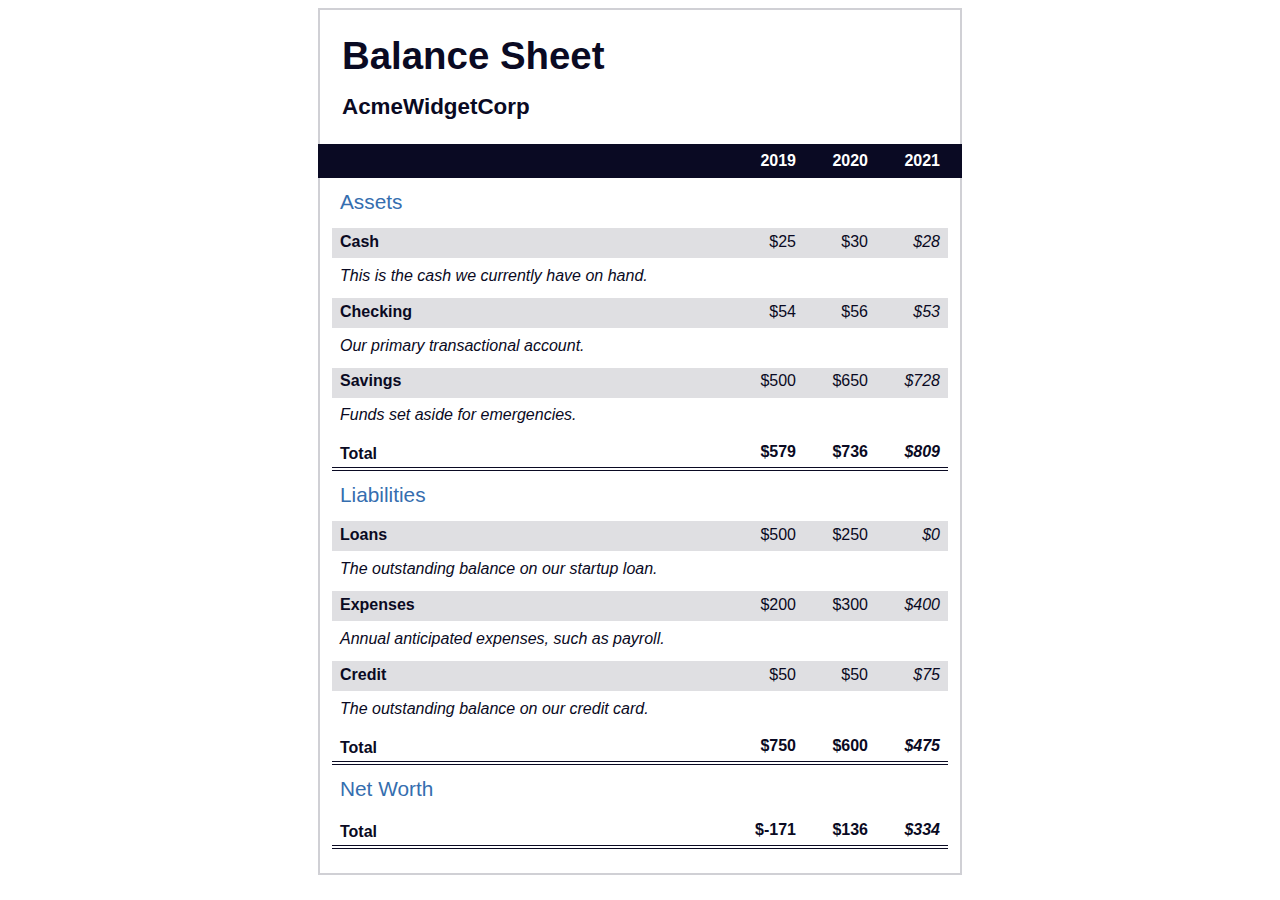
<file: balance-sheet/index.html>
<!DOCTYPE html>
<html lang="en">
  <head>
    <meta charset="UTF-8">
    <meta name="viewport" content="width=device-width, initial-scale=1.0">
    <title>Balance Sheet</title>
    <link rel="stylesheet" href="./styles.css">
  </head>
  <body>
    <main>
      <section>
        <h1>
          <span class="flex">
            <span>AcmeWidgetCorp</span>
            <span>Balance Sheet</span>
          </span>
        </h1>
        <div id="years" aria-hidden="true">
          <span class="year">2019</span>
          <span class="year">2020</span>
          <span class="year">2021</span>
        </div>
        <div class="table-wrap">
          <table>
            <caption>Assets</caption>
            <thead>
              <tr>
                <td></td>
                <th><span class="sr-only year">2019</span></th>
                <th><span class="sr-only year">2020</span></th>
                <th class="current"><span class="sr-only year">2021</span></th>
              </tr>
            </thead>
            <tbody>
              <tr class="data">
                <th>Cash <span class="description">This is the cash we currently have on hand.</span></th>
                <td>$25</td>
                <td>$30</td>
                <td class="current">$28</td>
              </tr>
              <tr class="data">
                <th>Checking <span class="description">Our primary transactional account.</span></th>
                <td>$54</td>
                <td>$56</td>
                <td class="current">$53</td>
              </tr>
              <tr class="data">
                <th>Savings <span class="description">Funds set aside for emergencies.</span></th>
                <td>$500</td>
                <td>$650</td>
                <td class="current">$728</td>
              </tr>
              <tr class="total">
                <th>Total <span class="sr-only">Assets</span></th>
                <td>$579</td>
                <td>$736</td>
                <td class="current">$809</td>
              </tr>
            </tbody>
          </table>
          <table>
            <caption>Liabilities</caption>
            <thead>
              <tr>
              <td></td>
              <th><span class="sr-only">2019</span></th>
              <th><span class="sr-only">2020</span></th>
              <th><span class="sr-only">2021</span></th>
              </tr>
            </thead>
            <tbody>
              <tr class="data">
                <th>Loans <span class="description">The outstanding balance on our startup loan.</span></th>
                <td>$500</td>
                <td>$250</td>
                <td class="current">$0</td>
              </tr>
              <tr class="data">
                <th>Expenses <span class="description">Annual anticipated expenses, such as payroll.</span></th>
                <td>$200</td>
                <td>$300</td>
                <td class="current">$400</td>
              </tr>
              <tr class="data">
                <th>Credit <span class="description">The outstanding balance on our credit card.</span></th>
                <td>$50</td>
                <td>$50</td>
                <td class="current">$75</td>
              </tr>
              <tr class="total">
                <th>Total <span class="sr-only">Liabilities</span></th>
                <td>$750</td>
                <td>$600</td>
                <td class="current">$475</td>
              </tr>
            </tbody>
          </table>
          <table>
            <caption>Net Worth</caption>
            <thead>
              <tr>
              <td></td>
              <th><span class="sr-only">2019</span></th>
              <th><span class="sr-only">2020</span></th>
              <th><span class="sr-only">2021</span></th>
              </tr>
            </thead>
            <tbody>
              <tr class="total">
                <th>Total <span class="sr-only">Net Worth</span></th>
                <td>$-171</td>
                <td>$136</td>
                <td class="current">$334</td>
              </tr>
            </tbody>
          </table>
        </div>
      </section>
    </main>
  </body>
</html>
</file>
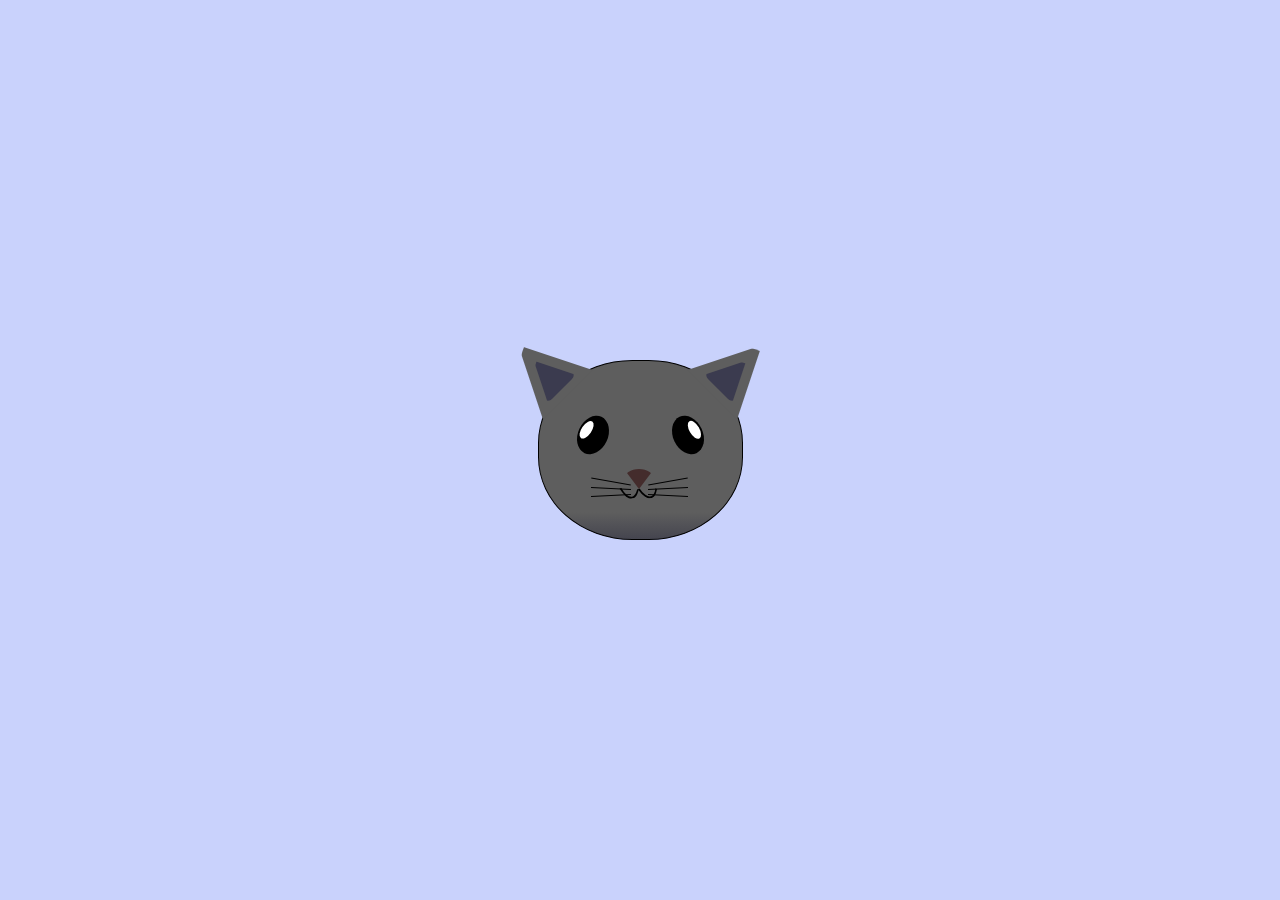
<file: cat-painting/index.html>
<!DOCTYPE html>
<html lang="en">
  <head>
    <meta charset="UTF-8" />
    <title>fCC Cat Painting</title>
    <link rel="stylesheet" href="./styles.css" />
  </head>
  <body>
    <main>
      <div class="cat-head">
        <div class="cat-ears">
          <div class="cat-left-ear">
            <div class="cat-left-inner-ear"></div>
          </div>
          <div class="cat-right-ear">
            <div class="cat-right-inner-ear"></div>
          </div>
        </div>

        <div class="cat-eyes">
          <div class="cat-left-eye">
            <div class="cat-left-inner-eye"></div>
          </div>
          <div class="cat-right-eye">
            <div class="cat-right-inner-eye"></div>
          </div>
        </div>

        <div class="cat-nose"></div>

        <div class="cat-mouth">
          <div class="cat-mouth-line-left"></div>
          <div class="cat-mouth-line-right"></div>
        </div>

        <div class="cat-whiskers">
          <div class="cat-whiskers-left">
            <div class="cat-whisker-left-top"></div>
            <div class="cat-whisker-left-middle"></div>
            <div class="cat-whisker-left-bottom"></div>
          </div>
          <div class="cat-whiskers-right">
            <div class="cat-whisker-right-top"></div>
            <div class="cat-whisker-right-middle"></div>
            <div class="cat-whisker-right-bottom"></div>
          </div>
        </div>
      </div>
    </main>
  </body>
</html>
</file>
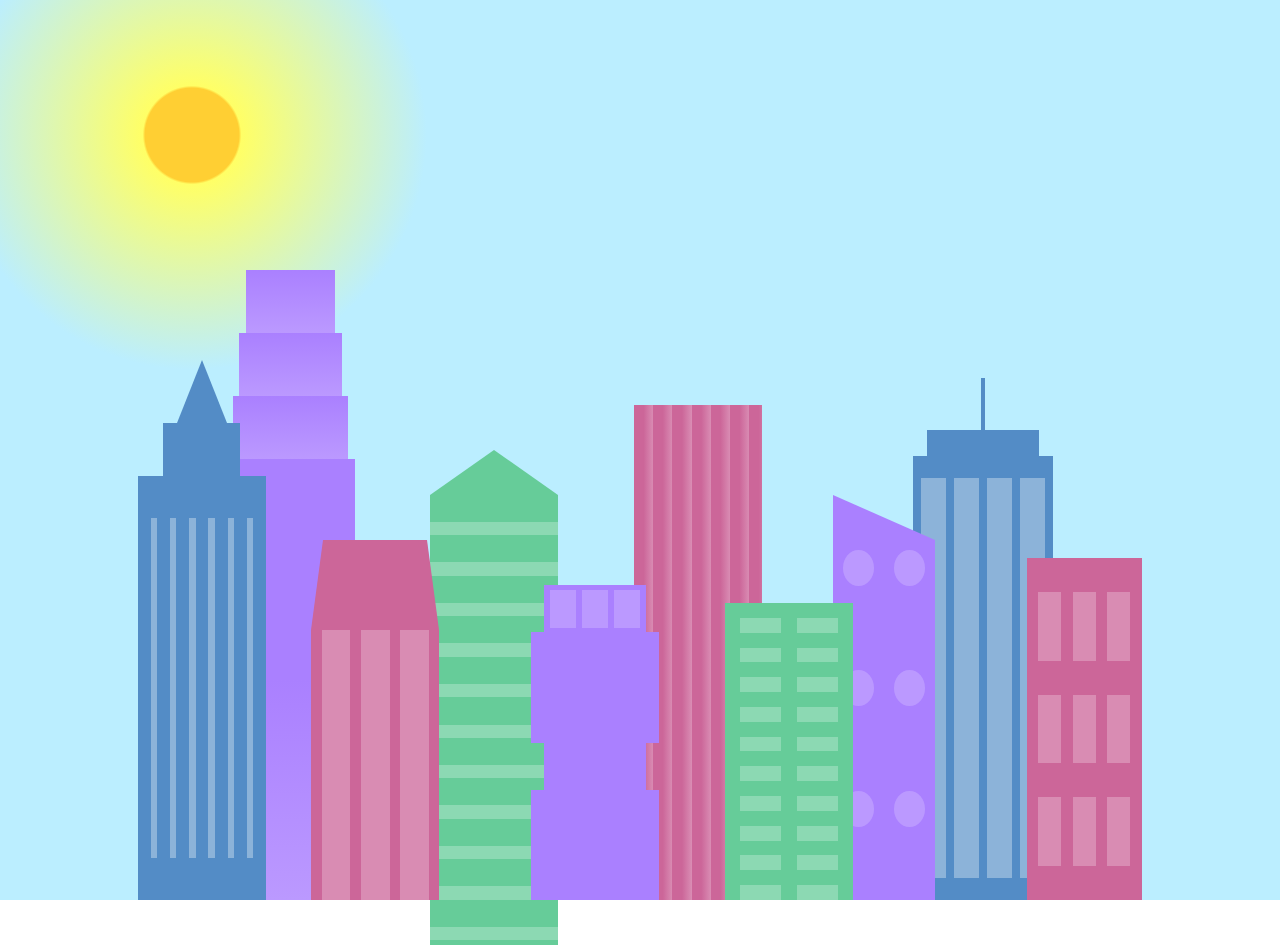
<file: city-skyline/index.html>
<!DOCTYPE html>
<html lang="en">    
  <head>
    <meta charset="UTF-8">
    <title>City Skyline</title>
    <link href="styles.css" rel="stylesheet" />   
  </head>

  <body>
    <div class="background-buildings sky">
      <div></div>
      <div></div>
      <div class="bb1 building-wrap">
        <div class="bb1a bb1-window"></div>
        <div class="bb1b bb1-window"></div>
        <div class="bb1c bb1-window"></div>
        <div class="bb1d"></div>
      </div>
      <div class="bb2">
        <div class="bb2a"></div>
        <div class="bb2b"></div>
      </div>
      <div class="bb3"></div>
      <div></div>
      <div class="bb4 building-wrap">
        <div class="bb4a"></div>
        <div class="bb4b"></div>
        <div class="bb4c window-wrap">
          <div class="bb4-window"></div>
          <div class="bb4-window"></div>
          <div class="bb4-window"></div>
          <div class="bb4-window"></div>
        </div>
      </div>
      <div></div>
      <div></div>
    </div>

    <div class="foreground-buildings">
      <div></div>
      <div></div>
      <div class="fb1 building-wrap">
        <div class="fb1a"></div>
        <div class="fb1b"></div>
        <div class="fb1c"></div>
      </div>
      <div class="fb2">
        <div class="fb2a"></div>
        <div class="fb2b window-wrap">
          <div class="fb2-window"></div>
          <div class="fb2-window"></div>
          <div class="fb2-window"></div>
        </div>
      </div>
      <div></div>
      <div class="fb3 building-wrap">
        <div class="fb3a window-wrap">
          <div class="fb3-window"></div>
          <div class="fb3-window"></div>
          <div class="fb3-window"></div>
        </div>
        <div class="fb3b"></div>
        <div class="fb3a"></div>
        <div class="fb3b"></div>
      </div>
      <div class="fb4">
        <div class="fb4a"></div>
        <div class="fb4b">
          <div class="fb4-window"></div>
          <div class="fb4-window"></div>
          <div class="fb4-window"></div>
          <div class="fb4-window"></div>
          <div class="fb4-window"></div>
          <div class="fb4-window"></div>
        </div>
      </div>
      <div class="fb5"></div>
      <div class="fb6"></div>
      <div></div>
      <div></div>
    </div>
  </body>
</html>
</file>
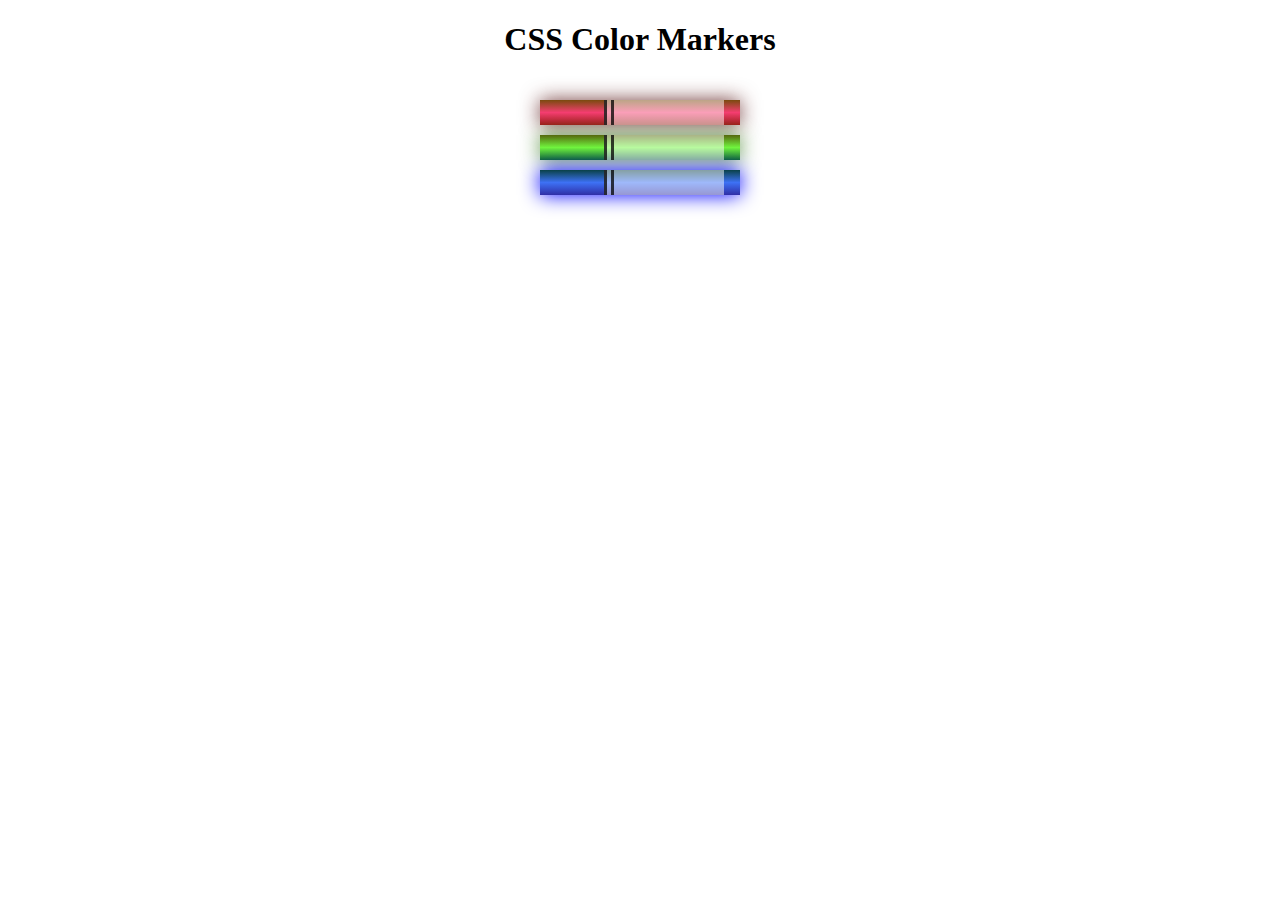
<file: colored-markers/index.html>
<!DOCTYPE html>
<html lang="en">
  <head>
    <meta charset="utf-8">
    <meta name="viewport" content="width=device-width, initial-scale=1.0">
    <title>Colored Markers</title>
    <link rel="stylesheet" href="styles.css">
  </head>
  <body>
    <h1>CSS Color Markers</h1>
    <div class="container">
      <div class="marker red">
        <div class="cap"></div>
        <div class="sleeve"></div>
      </div>
      <div class="marker green">
        <div class="cap"></div>
        <div class="sleeve"></div>
      </div>
      <div class="marker blue">
        <div class="cap"></div>
        <div class="sleeve"></div>
      </div>
    </div>
  </body>
</html>
</file>
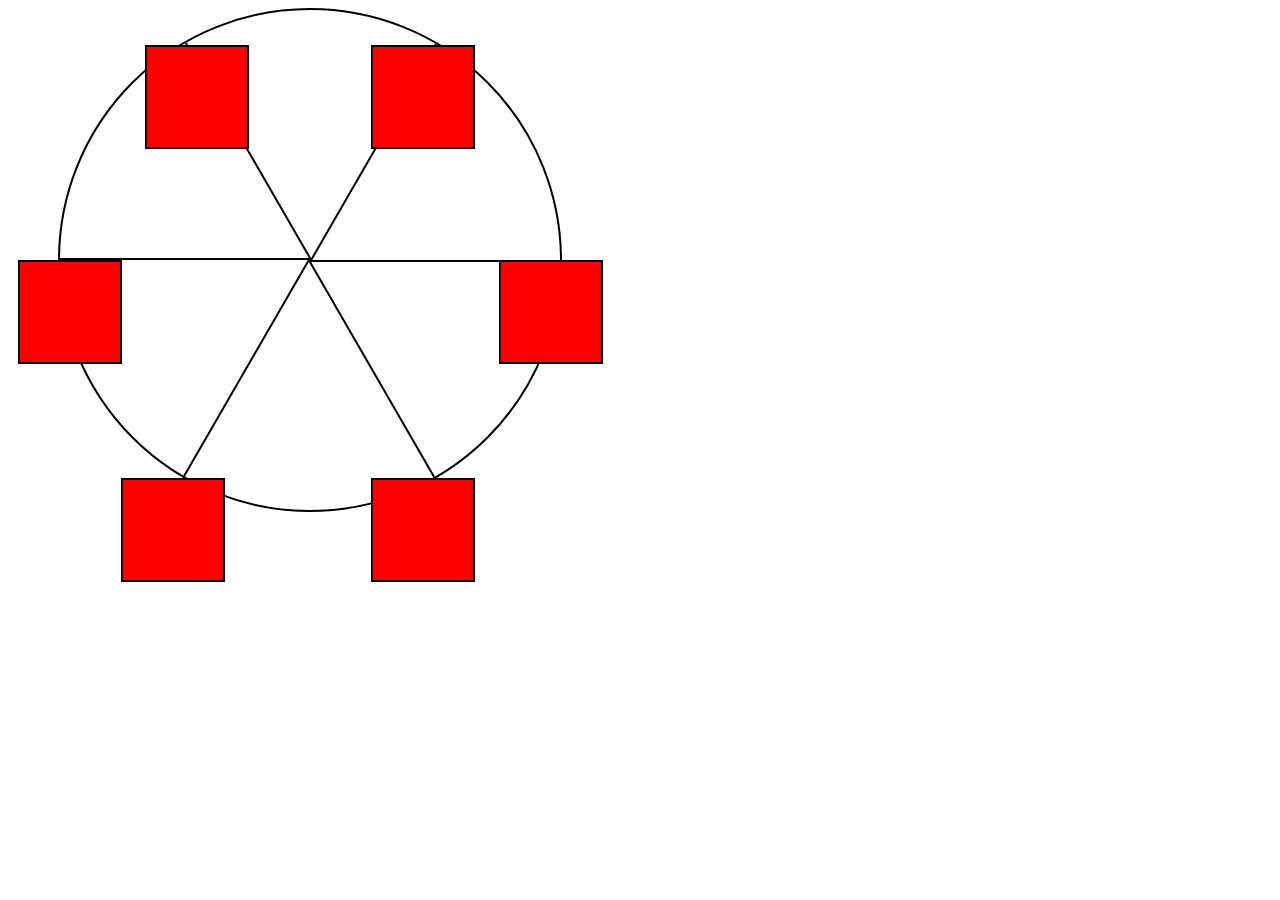
<file: ferris-wheel/index.html>
<!DOCTYPE html>
<html lang="en">

<head>
  <meta charset="UTF-8">
  <title>Ferris Wheel</title>
  <link rel="stylesheet" href="./styles.css">
</head>

<body>
  <div class="wheel">
    <span class="line"></span>
    <span class="line"></span>
    <span class="line"></span>
    <span class="line"></span>
    <span class="line"></span>
    <span class="line"></span>

    <div class="cabin"></div>
    <div class="cabin"></div>
    <div class="cabin"></div>
    <div class="cabin"></div>
    <div class="cabin"></div>
    <div class="cabin"></div>
  </div>
</body>

</html>
</file>
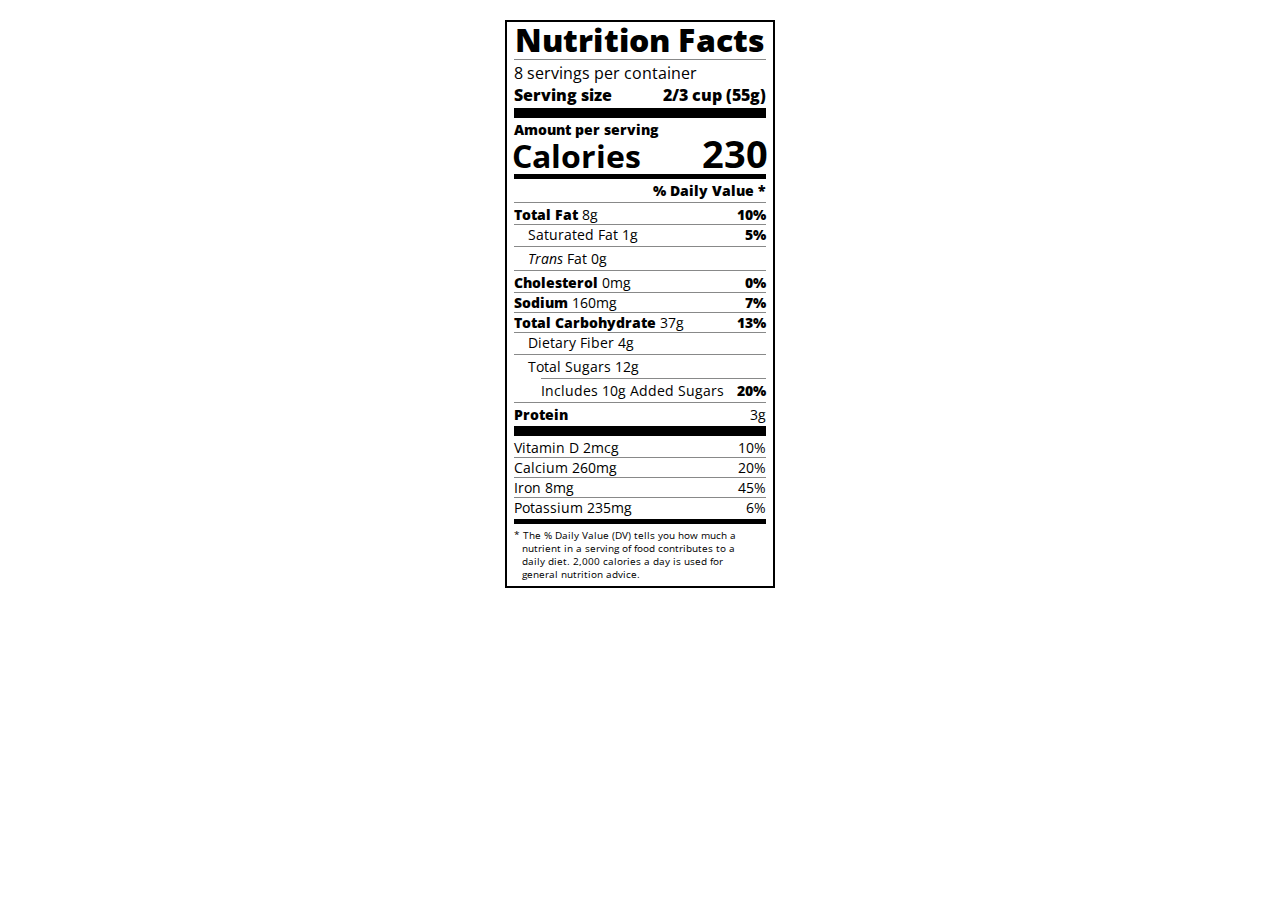
<file: nutrition-label/index.html>
<!DOCTYPE html>
<html lang="en">
  <head>
    <meta charset="UTF-8" />
    <title>Nutrition Label</title>
    <link
      href="https://fonts.googleapis.com/css?family=Open+Sans:400,700,800"
      rel="stylesheet"
    />
    <link href="./styles.css" rel="stylesheet" />
  </head>

  <body>
    <div class="label">
      <header>
        <h1 class="bold">Nutrition Facts</h1>
        <div class="divider"></div>
        <p>8 servings per container</p>
        <p class="bold">Serving size <span>2/3 cup (55g)</span></p>
      </header>
      <div class="divider large"></div>
      <div class="calories-info">
        <div class="left-container">
          <h2 class="bold small-text">Amount per serving</h2>
          <p>Calories</p>
        </div>
        <span>230</span>
      </div>
      <div class="divider medium"></div>
      <div class="daily-value small-text">
        <p class="bold right no-divider">% Daily Value *</p>
        <div class="divider"></div>
        <p>
          <span><span class="bold">Total Fat</span> 8g</span>
          <span class="bold">10%</span>
        </p>
        <p class="indent no-divider">
          Saturated Fat 1g <span class="bold">5%</span>
        </p>
        <div class="divider"></div>
        <p class="indent no-divider">
          <span><i>Trans</i> Fat 0g</span>
        </p>
        <div class="divider"></div>
        <p>
          <span><span class="bold">Cholesterol</span> 0mg</span>
          <span class="bold">0%</span>
        </p>
        <p>
          <span><span class="bold">Sodium</span> 160mg</span>
          <span class="bold">7%</span>
        </p>
        <p>
          <span><span class="bold">Total Carbohydrate</span> 37g</span>
          <span class="bold">13%</span>
        </p>
        <p class="indent no-divider">Dietary Fiber 4g</p>
        <div class="divider"></div>
        <p class="indent no-divider">Total Sugars 12g</p>
        <div class="divider double-indent"></div>
        <p class="double-indent no-divider">
          Includes 10g Added Sugars <span class="bold">20%</span>
        </p>
        <div class="divider"></div>
        <p class="no-divider"><span class="bold">Protein</span> 3g</p>
        <div class="divider large"></div>
        <p>Vitamin D 2mcg <span>10%</span></p>
        <p>Calcium 260mg <span>20%</span></p>
        <p>Iron 8mg <span>45%</span></p>
        <p class="no-divider">Potassium 235mg <span>6%</span></p>
      </div>
      <div class="divider medium"></div>
      <p class="note">
        * The % Daily Value (DV) tells you how much a nutrient in a serving of
        food contributes to a daily diet. 2,000 calories a day is used for
        general nutrition advice.
      </p>
    </div>
  </body>
</html>
</file>
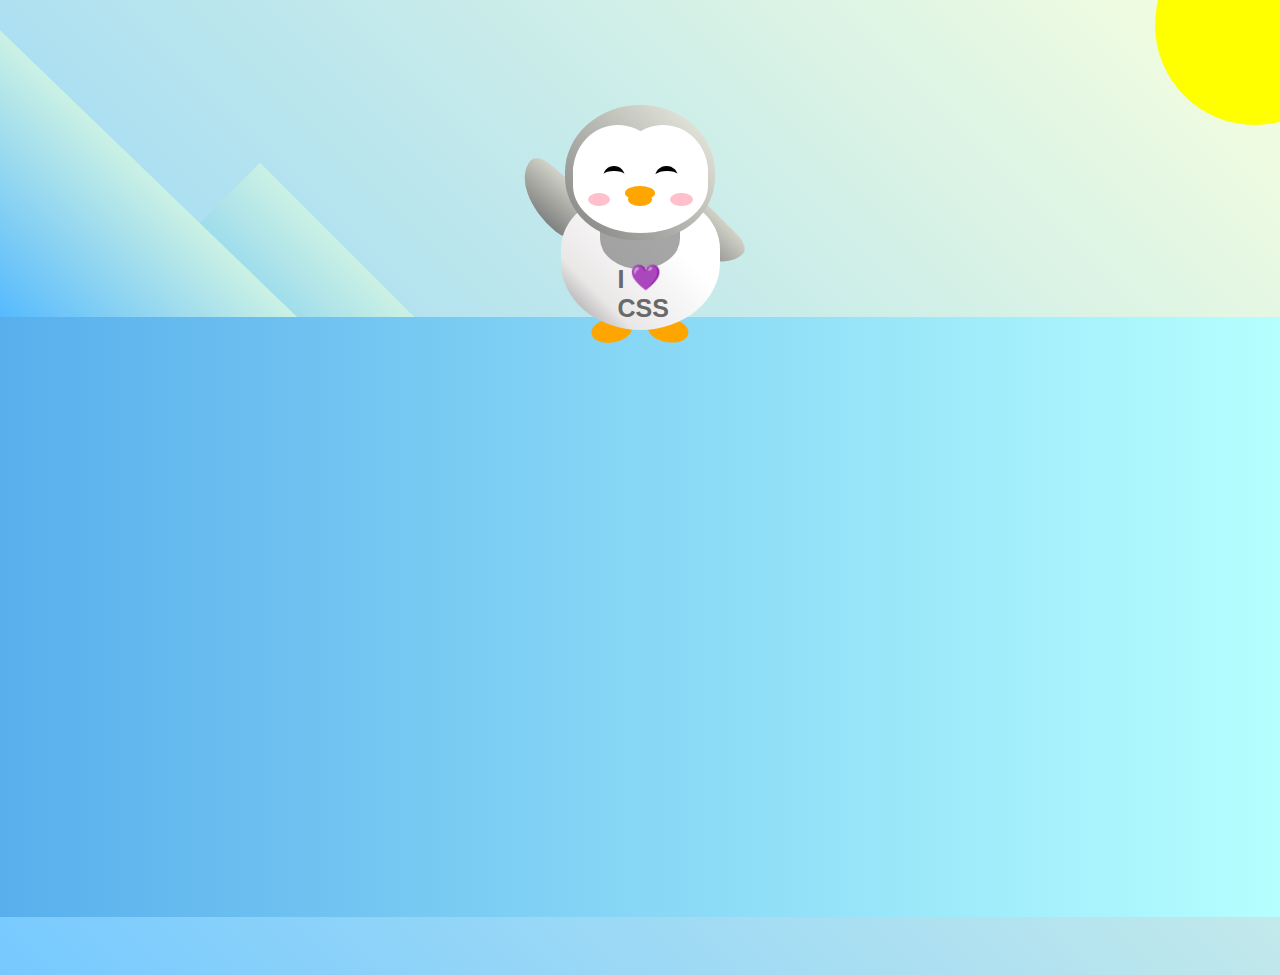
<file: penguin/index.html>
<!DOCTYPE html>
<html lang="en">

<head>
  <meta charset="UTF-8" />
  <meta name="viewport" content="width=device-width, initial-scale=1.0" />
  <link rel="stylesheet" href="./styles.css" />
  <title>Penguin</title>
</head>

<body>
  <div class="left-mountain"></div>
  <div class="back-mountain"></div>
  <div class="sun"></div>
  <div class="penguin">
    <div class="penguin-head">
      <div class="face left"></div>
      <div class="face right"></div>
      <div class="chin"></div>
      <div class="eye left">
        <div class="eye-lid"></div>
      </div>
      <div class="eye right">
        <div class="eye-lid"></div>
      </div>
      <div class="blush left"></div>
      <div class="blush right"></div>
      <div class="beak top"></div>
      <div class="beak bottom"></div>
    </div>
    <div class="shirt">
      <div>💜</div>
      <p>I CSS</p>
    </div>
    <div class="penguin-body">
      <div class="arm left"></div>
      <div class="arm right"></div>
      <div class="foot left"></div>
      <div class="foot right"></div>
    </div>
  </div>

  <div class="ground"></div>
</body>

</html>
</file>
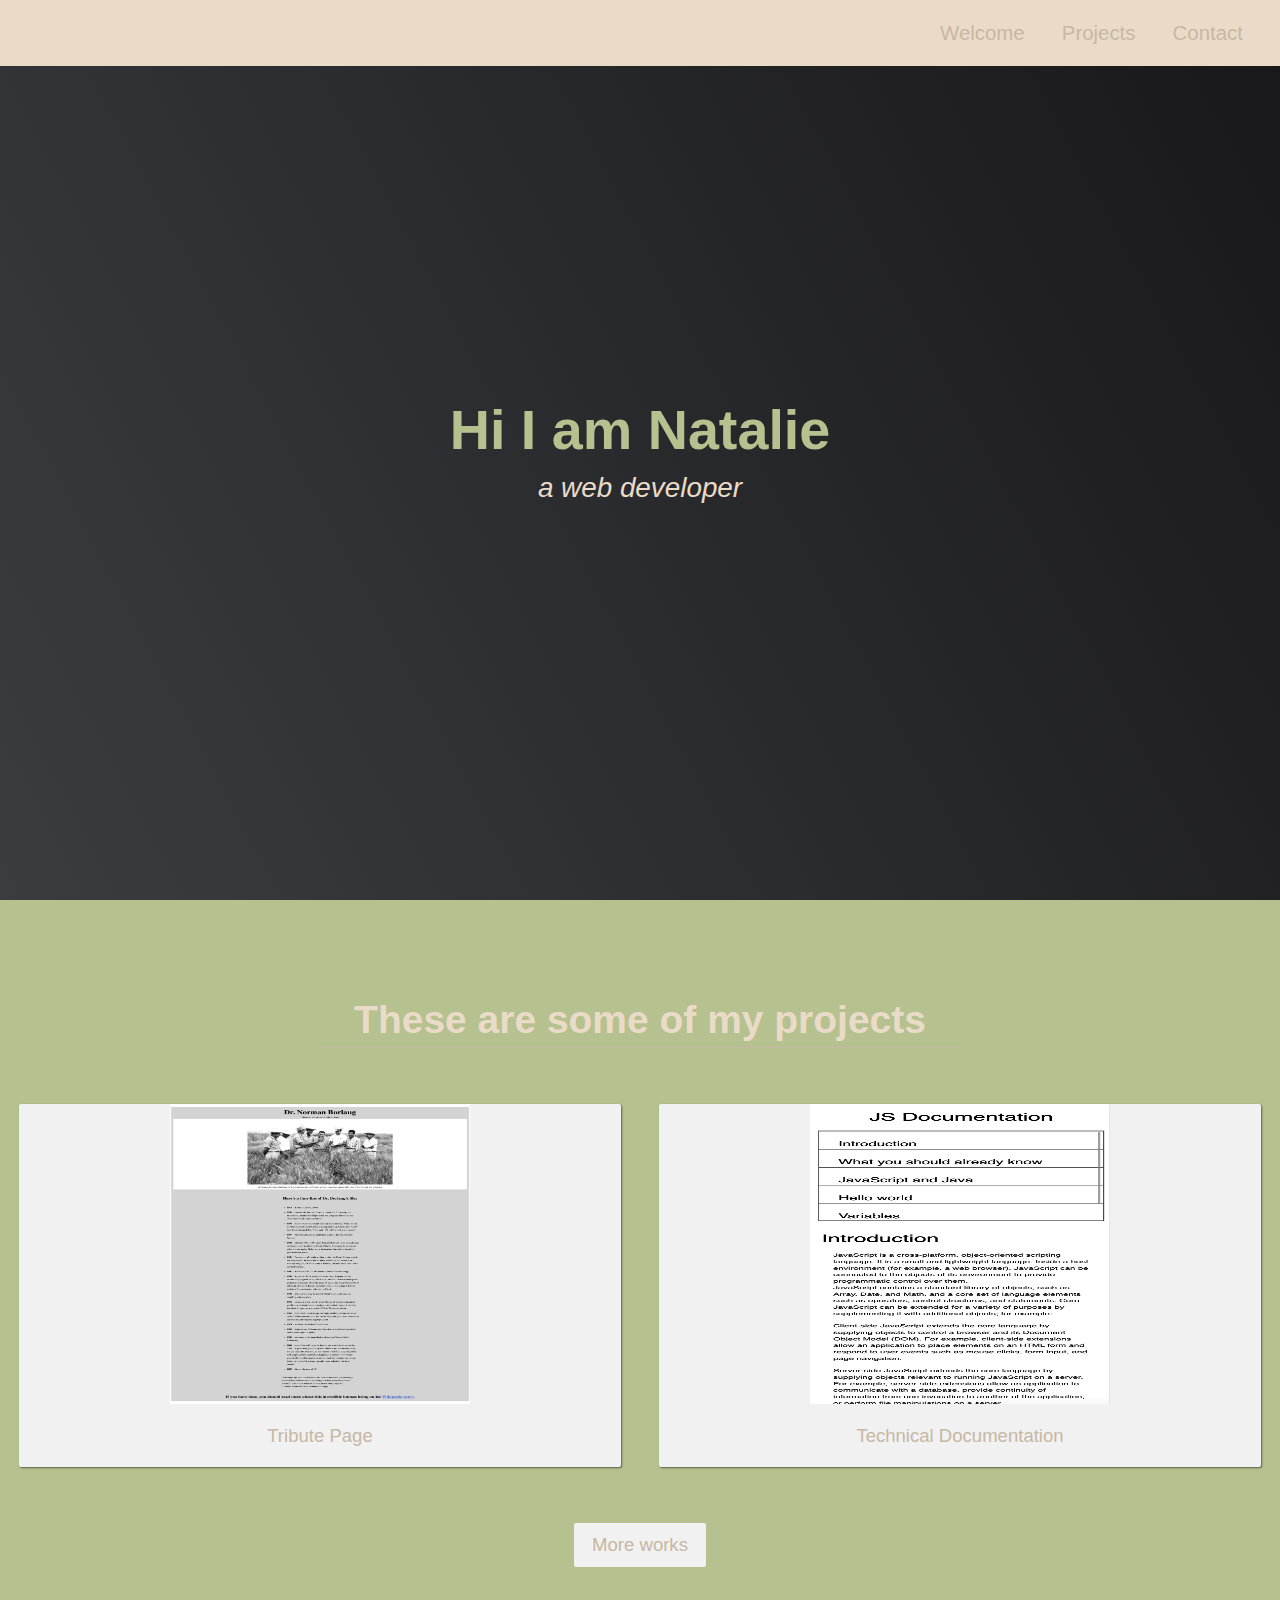
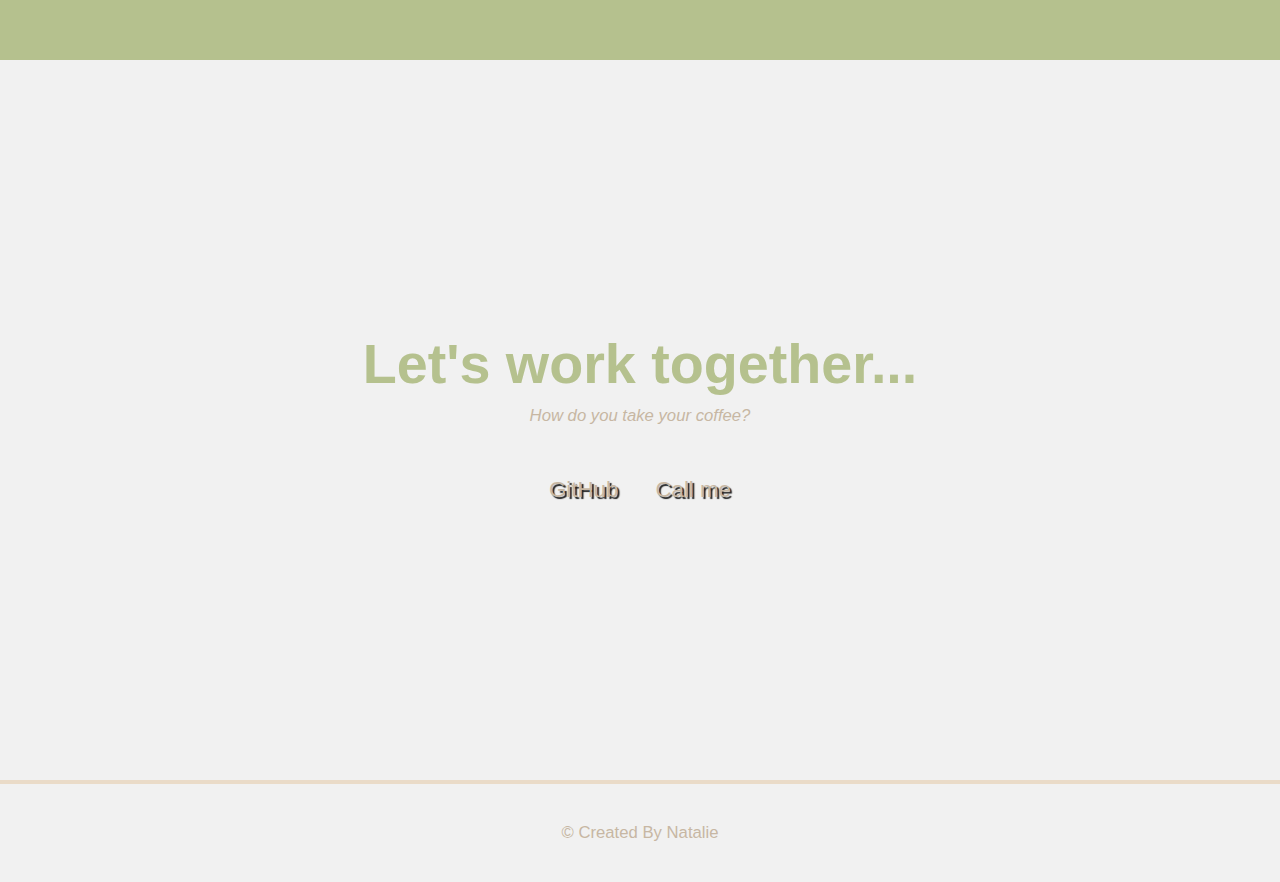
<file: portfolio/index.html>
<!DOCTYPE html>
<html lang="en">

<head>
  <link rel="stylesheet" href="styles.css">
  <meta charset="UTF-8" />
  <meta name="viewport" content="width=device-width, initial-scale=1.0" />
  <title>Portfolio</title>
</head>

<body>

  <nav id="navbar" class="nav">
    <ul class="nav-list">
      <li>
        <a href="#welcome-section">Welcome</a>
      </li>
      <li>
        <a href="#projects">Projects</a>
      </li>
      <li>
        <a href="#contact">Contact</a>
      </li>
    </ul>
  </nav>



  <section id="welcome-section" class="welcome-section">
    <h1>Hi I am Natalie</h1>
    <p>a web developer</p>
  </section>



  <section id="projects" class="projects-section">
    <h2 class="projects-section-header">These are some of my projects</h2>

    <div class="projects-grid">
      <a href="https://github.com/lumanmann/responsive-web-design/tree/main/tribute-page" target="_blank"
        class="project project-tile">
        <img class="project-image" src="../assets/images/screenshots/tribute-page.jpeg">
        <p class="project-title">
          Tribute Page
        </p>
      </a>


      <a href="https://github.com/lumanmann/responsive-web-design/tree/main/technical-documentation" target="_blank"
        class="project project-tile">
        <img class="project-image" src="../assets/images/screenshots/technical-documentation-mobile.png">
        <p class="project-title">
          Technical Documentation
        </p>
      </a>

    </div>

    <a href="https://lumanmann.github.io/responsive-web-design/" class="btn btn-show-all" target="_blank">More works</a>
  </section>



  <section id="contact" class="contact-section">
    <div class="contact-section-header">
      <h2>Let's work together...</h2>
      <p>How do you take your coffee?</p>
    </div>
    <div class="contact-links">
      <a id="profile-link" href="https://github.com/lumanmann" target="_blank" class="btn contact-details">GitHub</a>
      <a href="tel:123-456-789" class="btn contact-details"> Call me</a>
    </div>
  </section>

  <footer>
    <p>
      © Created By
      <a href="https://github.com/lumanmann" target="_blank"> Natalie </a>
    </p>
  </footer>
</body>

</html>
</file>
<file: balance-sheet/styles.css>
span[class~="sr-only"] {
  border: 0 !important;
  clip: rect(1px, 1px, 1px, 1px) !important;
  clip-path: inset(50%) !important;
  height: 1px !important;
  width: 1px !important;
  position: absolute !important;
  overflow: hidden !important;
  white-space: nowrap !important;
  padding: 0 !important;
  margin: -1px !important;
}

html {
  box-sizing: border-box;
}

body {
  font-family: sans-serif;
  color: #0a0a23;
}

h1 {
  max-width: 37.25rem;
  margin: 0 auto;
  padding: 1.5rem 1.25rem;
}

h1 .flex {
  display: flex;
  flex-direction: column-reverse;
  gap: 1rem;
}

h1 .flex span:first-of-type {
  font-size: 0.7em;
}

h1 .flex span:last-of-type {
  font-size: 1.2em;
}

section {
  max-width: 40rem;
  margin: 0 auto;
  border: 2px solid #d0d0d5;
}

#years {
  display: flex;
  justify-content: flex-end;
  position: sticky;
  z-index: 999;
  top: 0;
  background: #0a0a23;
  color: #fff;
  padding: 0.5rem calc(1.25rem + 2px) 0.5rem 0;
  margin: 0 -2px;
}

#years span[class] {
  font-weight: bold;
  width: 4.5rem;
  text-align: right;
}

.table-wrap {
  padding: 0 0.75rem 1.5rem 0.75rem;
}

table {
  border-collapse: collapse;
  border: 0;
  width: 100%;
  position: relative;
  margin-top: 3rem;
}

table caption {
  color: #356eaf;
  font-size: 1.3em;
  font-weight: normal;
  position: absolute;
  top: -2.25rem;
  left: 0.5rem;
}

tbody td {
  width: 100vw;
  min-width: 4rem;
  max-width: 4rem;
}

tbody th {
  width: calc(100% - 12rem);
}

tr[class="total"] {
  border-bottom: 4px double #0a0a23;
  font-weight: bold;
}

tr[class="total"] th {
  text-align: left;
  padding: 0.5rem 0 0.25rem 0.5rem;
}

tr.total td {
  text-align: right;
  padding: 0 0.25rem;
}

tr.total td:nth-of-type(3) {
  padding-right: 0.5rem;
}

tr.total:hover {
  background-color: #99c9ff;
}

td.current {
  font-style: italic;
}

tr.data {
  background-image: linear-gradient(
    to bottom,
    #dfdfe2 1.845rem,
    white 1.845rem
  );
}

tr.data th {
  text-align: left;
  padding-top: 0.3rem;
  padding-left: 0.5rem;
}

tr.data th .description {
  display: block;
  font-weight: normal;
  font-style: italic;
  padding: 1rem 0 0.75rem;
  margin-right: -13.5rem;
}

tr.data td {
  vertical-align: top;
  padding: 0.3rem 0.25rem 0;
  text-align: right;
}

tr.data td:last-of-type {
  padding-right: 0.5rem;
}
</file>
<file: cat-painting/styles.css>
* {
  box-sizing: border-box;
}

body {
  background-color: #c9d2fc;
}

.cat-head {
  position: absolute;
  right: 0;
  left: 0;
  top: 0;
  bottom: 0;
  margin: auto;
  background: linear-gradient(#5e5e5e 85%, #45454f 100%);
  width: 205px;
  height: 180px;
  border: 1px solid #000;
  border-radius: 46%;
}

.cat-left-ear {
  position: absolute;
  top: -26px;
  left: -31px;
  z-index: 1;
  border-top-left-radius: 90px;
  border-top-right-radius: 10px;
  transform: rotate(-45deg);
  border-left: 35px solid transparent;
  border-right: 35px solid transparent;
  border-bottom: 70px solid #5e5e5e;
}

.cat-right-ear {
  position: absolute;
  top: -26px;
  left: 163px;
  z-index: 1;
  transform: rotate(45deg);
  border-top-left-radius: 90px;
  border-top-right-radius: 10px;
  border-left: 35px solid transparent;
  border-right: 35px solid transparent;
  border-bottom: 70px solid #5e5e5e;
}

.cat-left-inner-ear {
  position: absolute;
  top: 22px;
  left: -20px;
  border-top-left-radius: 90px;
  border-top-right-radius: 10px;
  border-bottom-right-radius: 40%;
  border-bottom-left-radius: 40%;
  border-left: 20px solid transparent;
  border-right: 20px solid transparent;
  border-bottom: 40px solid #3b3b4f;
}

.cat-right-inner-ear {
  position: absolute;
  top: 22px;
  left: -20px;
  border-top-left-radius: 90px;
  border-top-right-radius: 10px;
  border-bottom-right-radius: 40%;
  border-bottom-left-radius: 40%;
  border-left: 20px solid transparent;
  border-right: 20px solid transparent;
  border-bottom: 40px solid #3b3b4f;
}

.cat-left-eye {
  position: absolute;
  top: 54px;
  left: 39px;
  border-radius: 60%;
  transform: rotate(25deg);
  width: 30px;
  height: 40px;
  background-color: #000;
}

.cat-right-eye {
  position: absolute;
  top: 54px;
  left: 134px;
  border-radius: 60%;
  transform: rotate(-25deg);
  width: 30px;
  height: 40px;
  background-color: #000;
}

.cat-left-inner-eye {
  position: absolute;
  top: 8px;
  left: 2px;
  width: 10px;
  height: 20px;
  transform: rotate(10deg);
  background-color: #fff;
  border-radius: 60%;
}

.cat-right-inner-eye {
  position: absolute;
  top: 8px;
  left: 18px;
  transform: rotate(-5deg);
  width: 10px;
  height: 20px;
  background-color: #fff;
  border-radius: 60%;
}

.cat-nose {
  position: absolute;
  top: 108px;
  left: 85px;
  border-top-left-radius: 50%;
  border-bottom-right-radius: 50%;
  border-bottom-left-radius: 50%;
  transform: rotate(180deg);
  border-left: 15px solid transparent;
  border-right: 15px solid transparent;
  border-bottom: 20px solid #442c2c;
}

.cat-mouth div {
  width: 30px;
  height: 50px;
  border: 2px solid #000;
  border-radius: 190%/190px 150px 0 0;
  border-color: black transparent transparent transparent;
}

.cat-mouth-line-left {
  position: absolute;
  top: 88px;
  left: 74px;
  transform: rotate(170deg);
}

.cat-mouth-line-right {
  position: absolute;
  top: 88px;
  left: 91px;
  transform: rotate(165deg);
}

.cat-whiskers-left div {
  width: 40px;
  height: 1px;
  background-color: #000;
}

.cat-whiskers-right div {
  width: 40px;
  height: 1px;
  background-color: #000;
}

.cat-whisker-left-top {
  position: absolute;
  top: 120px;
  left: 52px;
  transform: rotate(10deg);
}

.cat-whisker-left-middle {
  position: absolute;
  top: 127px;
  left: 52px;
  transform: rotate(3deg);
}

.cat-whisker-left-bottom {
  position: absolute;
  top: 134px;
  left: 52px;
  transform: rotate(-3deg);
}

.cat-whisker-right-top {
  position: absolute;
  top: 120px;
  left: 109px;
  transform: rotate(-10deg);
}

.cat-whisker-right-middle {
  position: absolute;
  top: 127px;
  left: 109px;
  transform: rotate(-3deg);
}

.cat-whisker-right-bottom {
  position: absolute;
  top: 134px;
  left: 109px;
  transform: rotate(3deg);  
}
</file>
<file: city-skyline/styles.css>
:root {
  --building-color1: #aa80ff;
  --building-color2: #66cc99;
  --building-color3: #cc6699;
  --building-color4: #538cc6;
  --window-color1: #bb99ff;
  --window-color2: #8cd9b3;
  --window-color3: #d98cb3;
  --window-color4: #8cb3d9;
}

* {
  box-sizing: border-box;
}

body {
  height: 100vh;
  margin: 0;
  overflow: hidden;
}

.background-buildings,
.foreground-buildings {
  width: 100%;
  height: 100%;
  display: flex;
  align-items: flex-end;
  justify-content: space-evenly;
  position: absolute;
  top: 0;
}

.building-wrap {
  display: flex;
  flex-direction: column;
  align-items: center;
}

.window-wrap {
  display: flex;
  align-items: center;
  justify-content: space-evenly;
}

.sky {
  background: radial-gradient(
    closest-corner circle at 15% 15%,
    #ffcf33,
    #ffcf33 20%,
    #ffff66 21%,
    #bbeeff 100%
  );
}

/* BACKGROUND BUILDINGS - "bb" stands for "background building" */
.bb1 {
  width: 10%;
  height: 70%;
}

.bb1a {
  width: 70%;
}

.bb1b {
  width: 80%;
}

.bb1c {
  width: 90%;
}

.bb1d {
  width: 100%;
  height: 70%;
  background: linear-gradient(var(--building-color1) 50%, var(--window-color1));
}

.bb1-window {
  height: 10%;
  background: linear-gradient(var(--building-color1), var(--window-color1));
}

.bb2 {
  width: 10%;
  height: 50%;
}

.bb2a {
  border-bottom: 5vh solid var(--building-color2);
  border-left: 5vw solid transparent;
  border-right: 5vw solid transparent;
}

.bb2b {
  width: 100%;
  height: 100%;
  background: repeating-linear-gradient(
    var(--building-color2),
    var(--building-color2) 6%,
    var(--window-color2) 6%,
    var(--window-color2) 9%
  );
}

.bb3 {
  width: 10%;
  height: 55%;
  background: repeating-linear-gradient(
    90deg,
    var(--building-color3),
    var(--building-color3),
    var(--window-color3) 15%
  );
}

.bb4 {
  width: 11%;
  height: 58%;
}

.bb4a {
  width: 3%;
  height: 10%;
  background-color: var(--building-color4);
}

.bb4b {
  width: 80%;
  height: 5%;
  background-color: var(--building-color4);
}

.bb4c {
  width: 100%;
  height: 85%;
  background-color: var(--building-color4);
}

.bb4-window {
  width: 18%;
  height: 90%;
  background-color: var(--window-color4);
}

/* FOREGROUND BUILDINGS - "fb" stands for "foreground building" */
.fb1 {
  width: 10%;
  height: 60%;
}

.fb1a {
  border-bottom: 7vh solid var(--building-color4);
  border-left: 2vw solid transparent;
  border-right: 2vw solid transparent;
}

.fb1b {
  width: 60%;
  height: 10%;
  background-color: var(--building-color4);
}

.fb1c {
  width: 100%;
  height: 80%;
  background: repeating-linear-gradient(
      90deg,
      var(--building-color4),
      var(--building-color4) 10%,
      transparent 10%,
      transparent 15%
    ),
    repeating-linear-gradient(
      var(--building-color4),
      var(--building-color4) 10%,
      var(--window-color4) 10%,
      var(--window-color4) 90%
    );
}

.fb2 {
  width: 10%;
  height: 40%;
}

.fb2a {
  width: 100%;
  border-bottom: 10vh solid var(--building-color3);
  border-left: 1vw solid transparent;
  border-right: 1vw solid transparent;
}

.fb2b {
  width: 100%;
  height: 75%;
  background-color: var(--building-color3);
}

.fb2-window {
  width: 22%;
  height: 100%;
  background-color: var(--window-color3);
}

.fb3 {
  width: 10%;
  height: 35%;
}

.fb3a {
  width: 80%;
  height: 15%;
  background-color: var(--building-color1);
}

.fb3b {
  width: 100%;
  height: 35%;
  background-color: var(--building-color1);
}

.fb3-window {
  width: 25%;
  height: 80%;
  background-color: var(--window-color1);
}

.fb4 {
  width: 8%;
  height: 45%;
  position: relative;
  left: 10%;
}

.fb4a {
  border-top: 5vh solid transparent;
  border-left: 8vw solid var(--building-color1);
}

.fb4b {
  width: 100%;
  height: 89%;
  background-color: var(--building-color1);
  display: flex;
  flex-wrap: wrap;
}

.fb4-window {
  width: 30%;
  height: 10%;
  border-radius: 50%;
  background-color: var(--window-color1);
  margin: 10%;
}

.fb5 {
  width: 10%;
  height: 33%;
  position: relative;
  right: 10%;
  background: repeating-linear-gradient(
      var(--building-color2),
      var(--building-color2) 5%,
      transparent 5%,
      transparent 10%
    ),
    repeating-linear-gradient(
      90deg,
      var(--building-color2),
      var(--building-color2) 12%,
      var(--window-color2) 12%,
      var(--window-color2) 44%
    );
}

.fb6 {
  width: 9%;
  height: 38%;
  background: repeating-linear-gradient(
      90deg,
      var(--building-color3),
      var(--building-color3) 10%,
      transparent 10%,
      transparent 30%
    ),
    repeating-linear-gradient(
      var(--building-color3),
      var(--building-color3) 10%,
      var(--window-color3) 10%,
      var(--window-color3) 30%
    );
}

@media (max-width: 1000px) {
  :root {
    --building-color1: #000;
    --building-color2: #000;
    --building-color3: #000;
    --building-color4: #000;
    --window-color1: #777;
    --window-color2: #777;
    --window-color3: #777;
    --window-color4: #777;
  }
  .sky {
    background: radial-gradient(
      closest-corner circle at 15% 15%,
      #ccc,
      #ccc 20%,
      #445 21%,
      #223 100%
    );
  }
}
</file>
<file: colored-markers/styles.css>
h1 {
  text-align: center;
}

.container {
  background-color: rgb(255, 255, 255);
  padding: 10px 0;
}

.marker {
  width: 200px;
  height: 25px;
  margin: 10px auto;
}

.cap {
  width: 60px;
  height: 25px;
}

.sleeve {
  width: 110px;
  height: 25px;
  background-color: rgba(255, 255, 255, 0.5);
  border-left: 10px double rgba(0, 0, 0, 0.75);
}

.cap,
.sleeve {
  display: inline-block;
}

.red {
  background: linear-gradient(
    rgb(122, 74, 14),
    rgb(245, 62, 113),
    rgb(162, 27, 27)
  );
  box-shadow: 0 0 20px 0 rgba(83, 14, 14, 0.8);
}

.green {
  background: linear-gradient(#55680d, #71f53e, #116c31);
  box-shadow: 0 0 20px 0 #3b7e20cc;
}

.blue {
  background: linear-gradient(
    hsl(186, 76%, 16%),
    hsl(223, 90%, 60%),
    hsl(240, 56%, 42%)
  );
  box-shadow: 0 0 20px 0 blue;
}
</file>
<file: ferris-wheel/styles.css>
.wheel {
  border: 2px solid black;
  border-radius: 50%;
  margin-left: 50px;
  position: absolute;
  height: 55vw;
  width: 55vw;
  max-width: 500px;
  max-height: 500px;
  animation-name: wheel;
  animation-duration: 10s;
  animation-iteration-count: infinite;
  animation-timing-function: linear;
}

.line {
  background-color: black;
  width: 50%;
  height: 2px;
  position: absolute;
  top: 50%;
  left: 50%;
  transform-origin: 0% 0%;
}

.line:nth-of-type(2) {
  transform: rotate(60deg);
}

.line:nth-of-type(3) {
  transform: rotate(120deg);
}

.line:nth-of-type(4) {
  transform: rotate(180deg);
}

.line:nth-of-type(5) {
  transform: rotate(240deg);
}

.line:nth-of-type(6) {
  transform: rotate(300deg);
}

.cabin {
  background-color: red;
  width: 20%;
  height: 20%;
  position: absolute;
  border: 2px solid;
  transform-origin: 50% 0%;
  animation: cabins 10s ease-in-out infinite;
}

.cabin:nth-of-type(1) {
  right: -8.5%;
  top: 50%;
}

.cabin:nth-of-type(2) {
  right: 17%;
  top: 93.5%;
}

.cabin:nth-of-type(3) {
  right: 67%;
  top: 93.5%;
}

.cabin:nth-of-type(4) {
  left: -8.5%;
  top: 50%;
}

.cabin:nth-of-type(5) {
  left: 17%;
  top: 7%;
}

.cabin:nth-of-type(6) {
  right: 17%;
  top: 7%;
}

@keyframes wheel {
  0% {
    transform: rotate(0deg);
  }

  100% {
    transform: rotate(360deg);
  }
}

@keyframes cabins {
  0% {
    transform: rotate(0deg);
  }

  25% {
    background-color: yellow;
  }

  50% {
    background-color: purple;
  }

  75% {
    background-color: yellow;
  }

  100% {
    transform: rotate(-360deg);
  }
}
</file>
<file: nutrition-label/styles.css>
* {
  box-sizing: border-box;
}

html {
  font-size: 16px;
}

body {
  font-family: "Open Sans", sans-serif;
}

.label {
  border: 2px solid black;
  width: 270px;
  margin: 20px auto;
  padding: 0 7px;
}

header h1 {
  text-align: center;
  margin: -4px 0;
  letter-spacing: 0.15px;
}

p {
  margin: 0;
  display: flex;
  justify-content: space-between;
}

.divider {
  border-bottom: 1px solid #888989;
  margin: 2px 0;
}

.bold {
  font-weight: 800;
}

.large {
  height: 10px;
}

.large,
.medium {
  background-color: black;
  border: 0;
}

.medium {
  height: 5px;
}

.small-text {
  font-size: 0.85rem;
}

.calories-info {
  display: flex;
  justify-content: space-between;
  align-items: flex-end;
}

.calories-info h2 {
  margin: 0;
}

.left-container p {
  margin: -5px -2px;
  font-size: 2em;
  font-weight: 700;
}

.calories-info span {
  margin: -7px -2px;
  font-size: 2.4em;
  font-weight: 700;
}

.right {
  justify-content: flex-end;
}

.indent {
  margin-left: 1em;
}

.double-indent {
  margin-left: 2em;
}

.daily-value p:not(.no-divider) {
  border-bottom: 1px solid #888989;
}

.note {
  font-size: 0.6rem;
  margin: 5px 0;
  padding: 0 8px;
  text-indent: -8px;
}
</file>
<file: penguin/styles.css>
:root {
  --penguin-face: white;
  --penguin-picorna: orange;
  --penguin-skin: gray;
}

body {
  background: linear-gradient(45deg, rgb(118, 201, 255), rgb(247, 255, 222));
  margin: 0;
  padding: 0;
  width: 100%;
  height: 100vh;
  overflow: hidden;
}

.left-mountain {
  width: 300px;
  height: 300px;
  background: linear-gradient(rgb(203, 241, 228), rgb(80, 183, 255));
  position: absolute;
  transform: skew(0deg, 44deg);
  z-index: 2;
  margin-top: 100px;
}

.back-mountain {
  width: 300px;
  height: 300px;
  background: linear-gradient(rgb(203, 241, 228), rgb(47, 170, 255));
  position: absolute;
  z-index: 1;
  transform: rotate(45deg);
  left: 110px;
  top: 225px;
}

.sun {
  width: 200px;
  height: 200px;
  background-color: yellow;
  position: absolute;
  border-radius: 50%;
  top: -75px;
  right: -75px;
}

.penguin {
  width: 300px;
  height: 300px;
  margin: auto;
  margin-top: 75px;
  z-index: 4;
  position: relative;
  transition: transform 1s ease-in-out 0ms;
}

.penguin * {
  position: absolute;
}

.penguin:active {
  transform: scale(1.5);
  cursor: not-allowed;
}

.penguin-head {
  width: 50%;
  height: 45%;
  background: linear-gradient(45deg,
      var(--penguin-skin),
      rgb(239, 240, 228));
  border-radius: 70% 70% 65% 65%;
  top: 10%;
  left: 25%;
  z-index: 1;
}

.face {
  width: 60%;
  height: 70%;
  background-color: var(--penguin-face);
  border-radius: 70% 70% 60% 60%;
  top: 15%;
}

.face.left {
  left: 5%;
}

.face.right {
  right: 5%;
}

.chin {
  width: 90%;
  height: 70%;
  background-color: var(--penguin-face);
  top: 25%;
  left: 5%;
  border-radius: 70% 70% 100% 100%;
}

.eye {
  width: 15%;
  height: 17%;
  background-color: black;
  top: 45%;
  border-radius: 50%;
}

.eye.left {
  left: 25%;
}

.eye.right {
  right: 25%;
}

.eye-lid {
  width: 150%;
  height: 100%;
  background-color: var(--penguin-face);
  top: 25%;
  left: -23%;
  border-radius: 50%;
}

.blush {
  width: 15%;
  height: 10%;
  background-color: pink;
  top: 65%;
  border-radius: 50%;
}

.blush.left {
  left: 15%;
}

.blush.right {
  right: 15%;
}

.beak {
  height: 10%;
  background-color: var(--penguin-picorna);
  border-radius: 50%;
}

.beak.top {
  width: 20%;
  top: 60%;
  left: 40%;
}

.beak.bottom {
  width: 16%;
  top: 65%;
  left: 42%;
}

.shirt {
  font: bold 25px Helvetica, sans-serif;
  top: 165px;
  left: 127.5px;
  z-index: 1;
  color: #6a6969;
}

.shirt div {
  font-weight: initial;
  top: 22.5px;
  left: 12px;
}

.penguin-body {
  width: 53%;
  height: 45%;
  background: linear-gradient(45deg,
      rgb(134, 133, 133) 0%,
      rgb(234, 231, 231) 25%,
      white 67%);
  border-radius: 80% 80% 100% 100%;
  top: 40%;
  left: 23.5%;
}

.penguin-body::before {
  content: "";
  position: absolute;
  width: 50%;
  height: 45%;
  background-color: var(--penguin-skin);
  top: 10%;
  left: 25%;
  border-radius: 0% 0% 100% 100%;
  opacity: 70%;
}

.arm {
  width: 30%;
  height: 60%;
  background: linear-gradient(90deg,
      var(--penguin-skin),
      rgb(209, 210, 199));
  border-radius: 30% 30% 30% 120%;
  z-index: -1;
}

.arm.left {
  top: 35%;
  left: 5%;
  transform-origin: top left;
  transform: rotate(130deg) scaleX(-1);
  animation: 3s linear infinite wave;
}

.arm.right {
  top: 0%;
  right: -5%;
  transform: rotate(-45deg);
}

@keyframes wave {
  10% {
    transform: rotate(110deg) scaleX(-1);
  }

  20% {
    transform: rotate(130deg) scaleX(-1);
  }

  30% {
    transform: rotate(110deg) scaleX(-1);
  }

  40% {
    transform: rotate(130deg) scaleX(-1);
  }
}

.foot {
  width: 15%;
  height: 30%;
  background-color: var(--penguin-picorna);
  top: 85%;
  border-radius: 50%;
  z-index: -1;
}

.foot.left {
  left: 25%;
  transform: rotate(80deg);
}

.foot.right {
  right: 25%;
  transform: rotate(-80deg);
}

.ground {
  width: 100vw;
  height: 400px;
  background: linear-gradient(90deg, rgb(88, 175, 236), rgb(182, 255, 255));
  z-index: 3;
  position: absolute;
  margin-top: -58px;
  height: calc(100vh - 300px);
}
</file>
<file: portfolio/styles.css>
:root {
  --main-color: #EADBC8;
  --secondary-color: #B5C18E;
  --bg-color: #C7B7A3;
  --text-color: #F1F1F1;
  --dark-color: #3a3d40;
}

/* Base reset */
* {
  margin: 0;
  padding: 0;
}

/* box-sizing and font sizing */
*,
*::before,
*::after {
  box-sizing: inherit;
}

html {
  box-sizing: border-box;
  scroll-behavior: smooth;
}

@media (min-width: 1028px) {
  html {
    font-size: 60%;
  }
}

@media (min-width: 980px) {
  html {
    font-size: 58%;
  }
}

@media (max-width: 460px) {
  html {
    font-size: 55%;
  }
}



body {
  font-family: sans-serif;
  font-size: 1.8rem;
  font-weight: 400;
  line-height: 1.4;
  color: var(--bg-color);
}

h1,
h2 {
  font-weight: 700;
  text-align: center;
  color: var(--secondary-color);
}

h1 {
  font-size: 6rem;
}

h2 {
  font-size: 4.2rem;
}

ul {
  list-style: none;
}

a {
  text-decoration: none;
  color: var(--bg-color);
}

img {
  display: block;
  width: 100%;
}


.nav {
  display: flex;
  justify-content: flex-end;
  position: fixed;
  top: 0;
  left: 0;
  width: 100%;
  background: var(--main-color);
  z-index: 10;
}

.nav-list {
  display: flex;
  margin-right: 2rem;
  color: var(--dark-color);
}

@media (max-width: 460px) {
  .nav {
    justify-content: center;
  }

  .nav-list {
    margin: 0 1rem;
  }
}



.nav-list a {
  display: block;
  font-size: 2.2rem;
  padding: 2rem;
}

.nav-list a:hover {
  background: var(--secondary-color);
  color: black;
}

.welcome-section {
  display: flex;
  flex-direction: column;
  justify-content: center;
  align-items: center;
  width: 100%;
  height: 100vh;
  background-color: #000;
  background-image: linear-gradient(62deg, #3a3d40 0%, #181719 100%);
}

.welcome-section>p {
  font-size: 3rem;
  font-weight: 200;
  font-style: italic;
  color: var(--main-color);
}



.projects-section {
  text-align: center;
  padding: 10rem 2rem;
  background: var(--secondary-color);
  color: var(--dark-color);
}

.projects-section-header {
  max-width: 640px;
  margin: 0 auto 6rem auto;
  border-bottom: 0.2rem solid var(--bg-color);
  color: var(--main-color);
}

@media (max-width: 460px) {
  .projects-section-header {
    font-size: 4rem;
  }
}


.projects-grid {
  display: grid;
  grid-template-columns: repeat(auto-fit, minmax(320px, 1fr));
  grid-gap: 4rem;
  width: 100%;
  max-width: 1280px;
  margin: 0 auto;
  margin-bottom: 6rem;
}

@media (max-width: 460px) {
  .projects-section {
    padding: 6rem 1rem;
  }

  .projects-grid {
    grid-template-columns: 1fr;
  }
}

.project {
  background: var(--text-color);
  box-shadow: 1px 1px 2px rgba(0, 0, 0, 0.5);
  border-radius: 2px;
}


.project-image {
  width: 100%;
  max-width: 300px;
  aspect-ratio: 1;
  margin: auto;
  object-fit: fill;
}

.project-title {
  font-size: 2rem;
  padding: 2rem 0.5rem;
}

.btn {
  display: inline-block;
  padding: 1rem 2rem;
  border-radius: 2px;
}

.btn-show-all {
  font-size: 2rem;
  background: var(--text-color);
  transition: background 0.3s ease-out;
}

.btn-show-all:hover {
  background: var(--main-color);
}

.btn-show-all:hover>i {
  transform: translateX(2px);
}

.btn-show-all>i {
  margin-left: 10px;
  transform: translateX(0);
  transition: transform 0.3s ease-out;
}


.contact-section {
  display: flex;
  flex-direction: column;
  justify-content: center;
  align-items: center;
  text-align: center;
  width: 100%;
  height: 80vh;
  padding: 0 2rem;
  background: var(--text-color);
}

.contact-section-header>h2 {
  font-size: 6rem;
}

@media (max-width: 460px) {
  .contact-section-header>h2 {
    font-size: 4rem;
  }
}

.contact-section-header>p {
  font-style: italic;
}

.contact-links {
  display: flex;
  justify-content: center;
  width: 100%;
  max-width: 980px;
  margin-top: 4rem;
  flex-wrap: wrap;
}

.contact-details {
  font-size: 2.4rem;
  text-shadow: 2px 2px 1px #1f1f1f;
  transition: transform 0.3s ease-out;
}

.contact-details:hover {
  transform: translateY(-8px);
}


footer {
  font-weight: 300;
  display: flex;
  justify-content: space-evenly;
  padding: 2rem;
  background: var(--text-color);
  border-top: 4px solid var(--main-color);
}

footer>p {
  margin: 2rem;
}

footer i {
  vertical-align: middle;
}

@media (max-width: 460px) {
  footer {
    flex-direction: column;
    text-align: center;
  }
}
</file>
